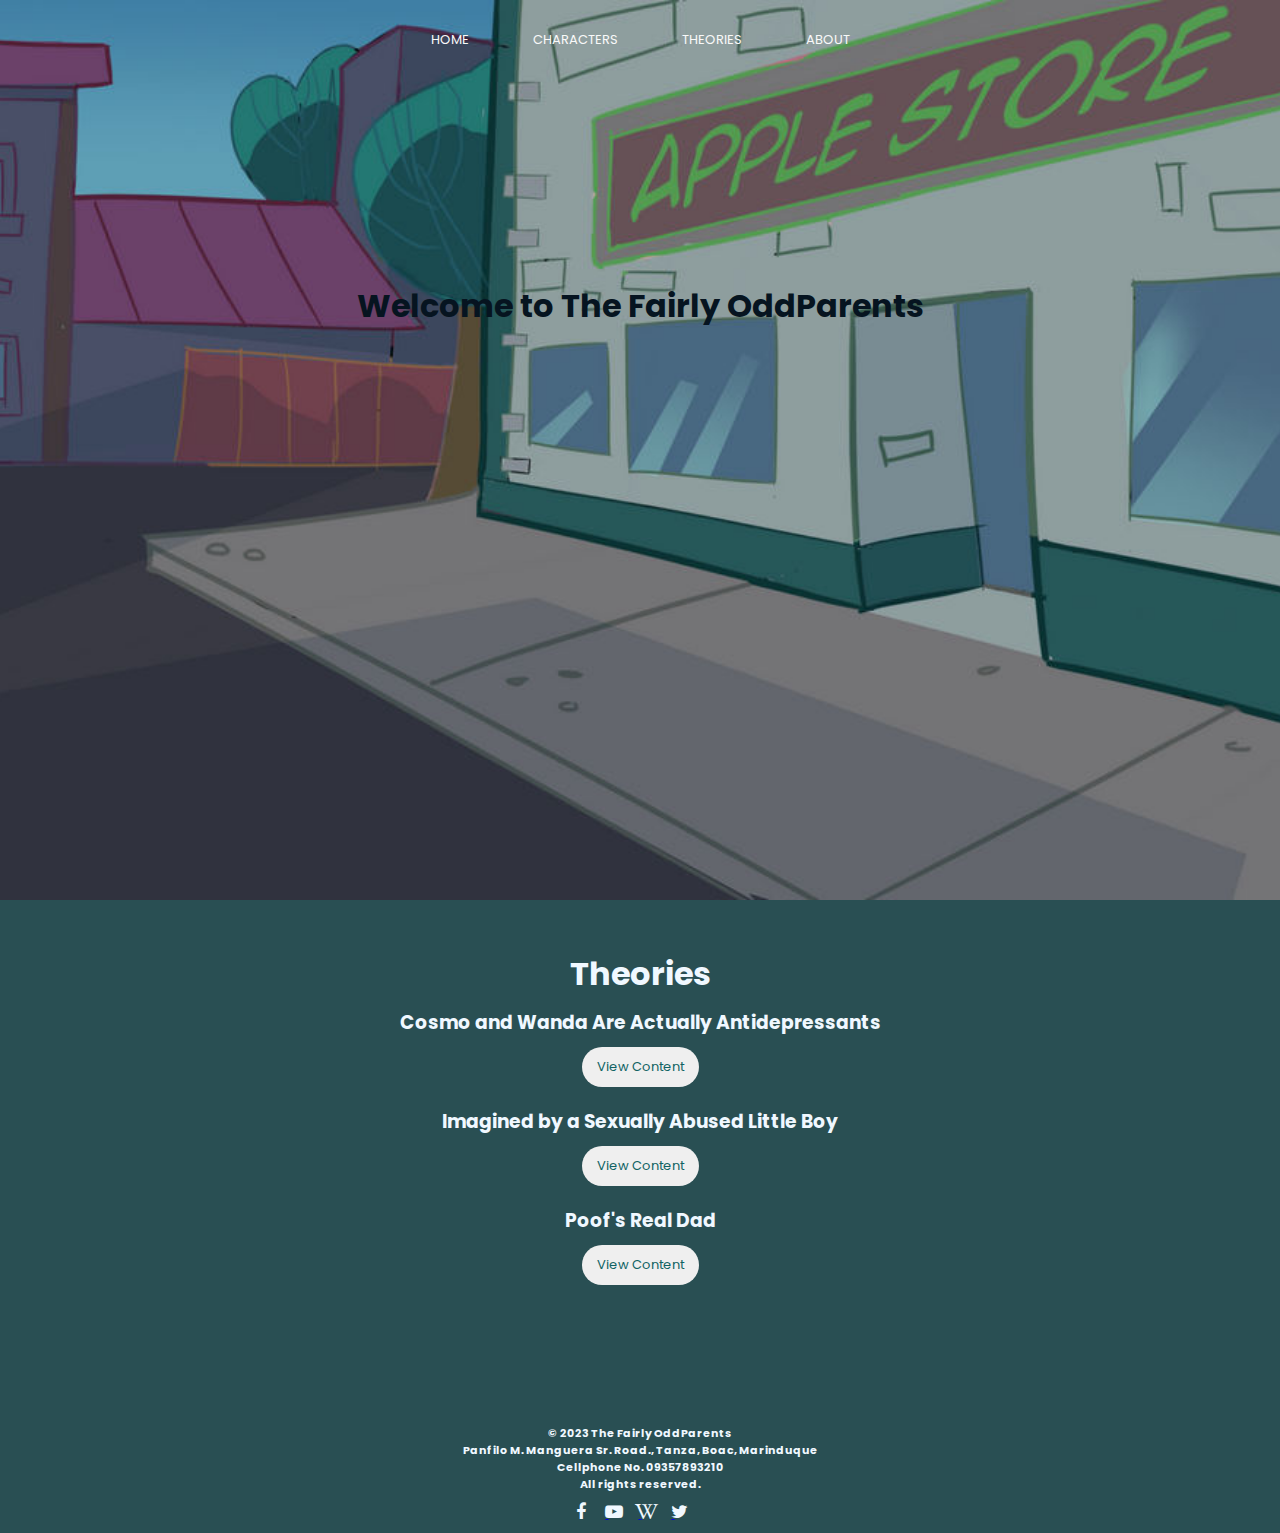
<file: index.html>
<!DOCTYPE html>
<html>
<head>
    <meta charset="utf-8">
    <link rel="stylesheet" href="style.css">
    <link rel="preconnect" href="https://fonts.googleapis.com">
    <link rel="preconnect" href="https://fonts.gstatic.com" crossorigin>
    <link href="https://fonts.googleapis.com/css2?family=Poppins&display=swap" rel="stylesheet">
    <meta name="viewport" content="width=device-width, initial-scale=1.0">
    <link rel="stylesheet" href="https://stackpath.bootstrapcdn.com/font-awesome/4.7.0/css/font-awesome.min.css">
    <title>The Fairly OddParents</title>
</head>
<body>
    <div class="header">
        <nav>
            <div class="homepage" id="homePage">
                <i class="fa fa-times" onclick="hideMenu()"></i>
                <ul>
                    <li><a href="index.html" target="blank" class="active">Home</a></li>
                    <li><a href="characters.html">Characters</a></li>
                    <li><a href="theory.html">Theories</a></li>
                    <li><a href="about.html">About</a></li>
                </ul>
            </div>
            <i class="fa fa-bars" onclick="showMenu()"></i>
        </nav>
        <div class="main">
            <h1>Welcome to The Fairly OddParents</h1>
        </div>  
    </div>
<script>
    var homePage = document.getElementById("homePage");
    function showMenu(){
        homePage.style.right = "0";
    }
    function hideMenu(){
        homePage.style.right = "-200px";
    }
</script>    
    <div class="discover">
        <h1>Theories</h1>
        <div class="theory">
            <h3>Cosmo and Wanda Are Actually Antidepressants</h3>
            <button class="button">
                <a href="http://localhost/appdev/theory.html#cosmoandwanda">View Content</a>
            </button>
        </div>
        <div class="theory">
            <h3>Imagined by a Sexually Abused Little Boy</h3>
            <button class="button">
                <a href="http://localhost/appdev/theory.html#abused">View Content</a>
            </button>
        </div>
        <div class="theory">
            <h3>Poof's Real Dad</h3>
            <button class="button">
                <a href="http://localhost/appdev/theory.html#poofsdad">View Content</a>
            </button>
        </div>
        <div class="footer">
        <p>&copy; 2023 The Fairly OddParents <br> Panfilo M. Manguera Sr. Road., Tanza, Boac, Marinduque <br>Cellphone No. 09357893210 <br> All rights reserved.</p>
        <div class="icons">
            <div>
                <a href="https://www.facebook.com/FairlyOddParents">
                    <i class="fa fa-facebook"></i>
                </a>
                <a href="https://www.youtube.com/@TheFairlyOddParentsOfficial">
                    <i class="fa fa-youtube-play"></i>
                </a>
                <a href="https://en.wikipedia.org/wiki/The_Fairly_OddParents">
                    <i class="fa fa-wikipedia-w"></i>
                </a>
                <a href="https://twitter.com/FairlyOddFather">
                    <i class="fa fa-twitter"></i>
                </a>
            </div>
        </div>
    </div> 
</body>
</html>
</file>
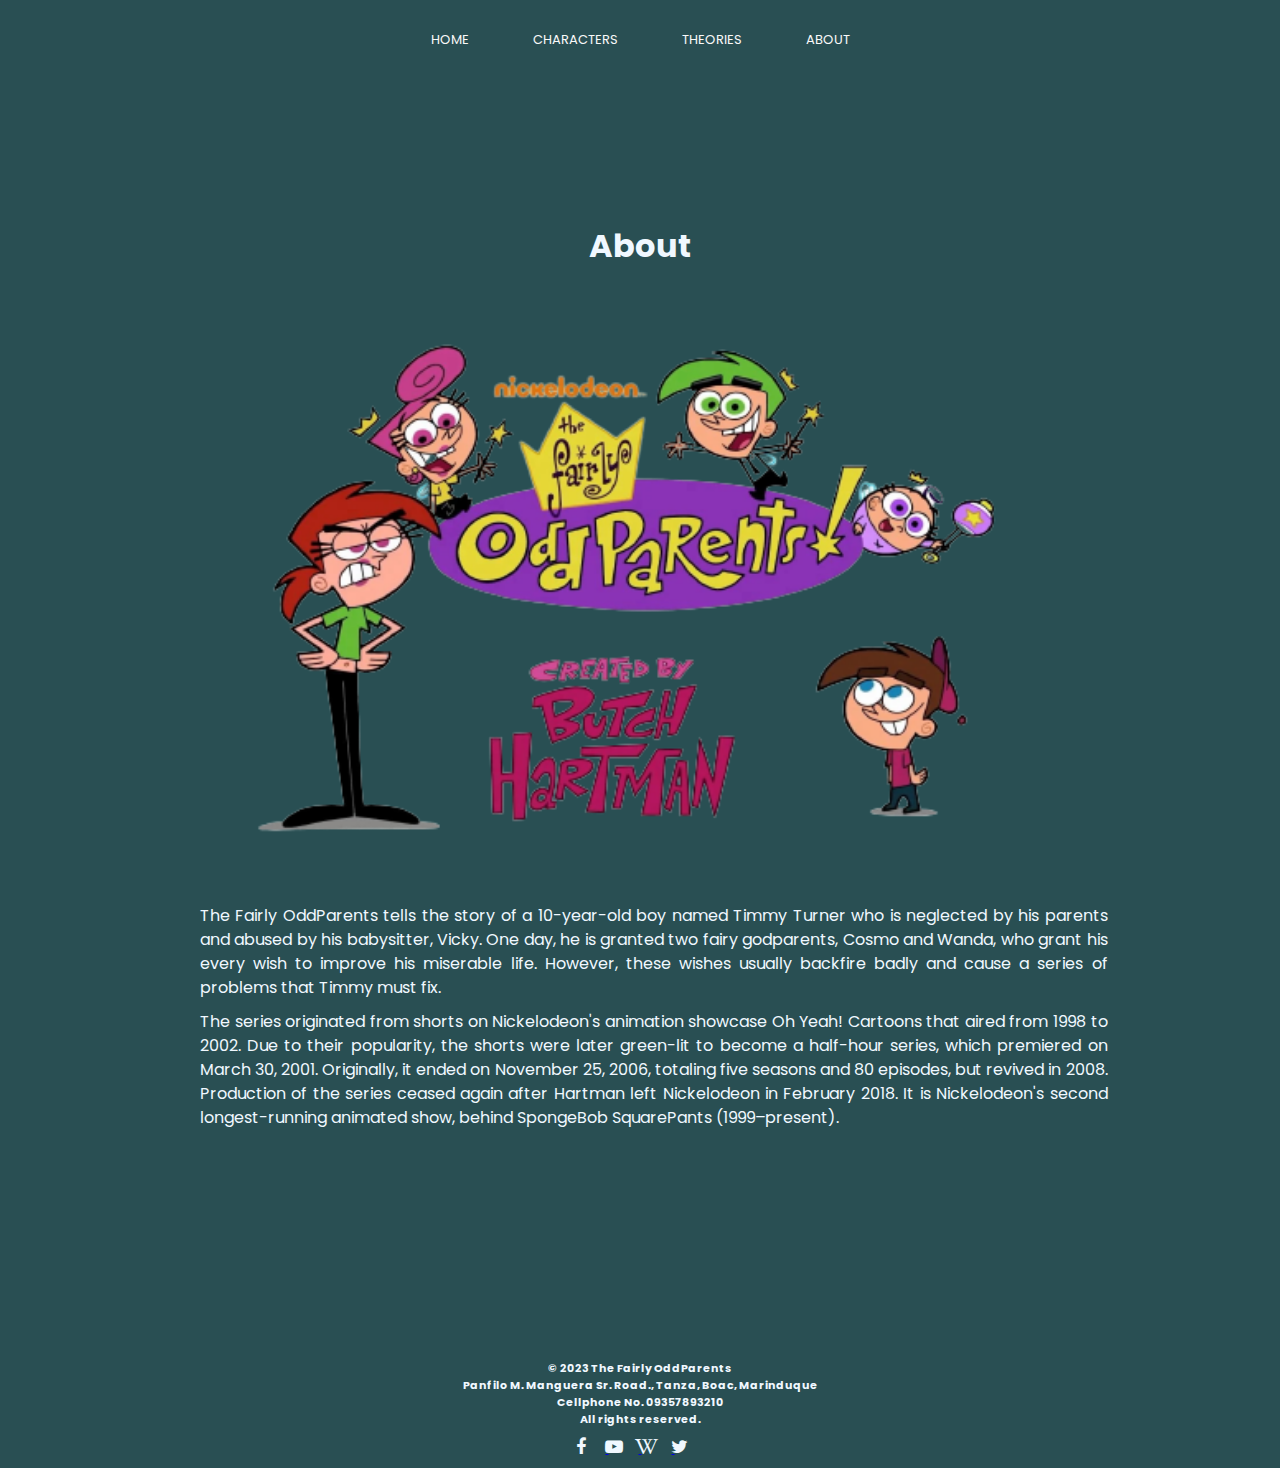
<file: about.html>
<!DOCTYPE html>
<html>
<head>
    <meta charset="utf-8">
    <link rel="stylesheet" href="style.css">
    <link rel="preconnect" href="https://fonts.googleapis.com">
    <link rel="preconnect" href="https://fonts.gstatic.com" crossorigin>
    <link href="https://fonts.googleapis.com/css2?family=Poppins&display=swap" rel="stylesheet">
    <meta name="viewport" content="width=device-width, initial-scale=1.0">
    <link rel="stylesheet" href="https://stackpath.bootstrapcdn.com/font-awesome/4.7.0/css/font-awesome.min.css">
    <title>The Fairly OddParents</title>
</head>
<body>
    <div class="header2">
        <nav>
            <div class="homepage" id="homePage">
                <i class="fa fa-times" onclick="hideMenu()"></i>   
                <ul>
                    <li><a href="index.html">Home</a></li>
                    <li><a href="characters.html">Characters</a></li>
                    <li><a href="theory.html">Theories</a></li>
                    <li><a href="about.html"target="blank" class="active">About</a></li>
                </ul>
            </div>
            <i class="fa fa-bars" onclick="showMenu()"></i>
        </nav>
<script>
    var homePage = document.getElementById("homePage");
    function showMenu(){
        homePage.style.right = "0";
    }
    function hideMenu(){
        homePage.style.right = "-200px";
    }
</script>           
        <div class="content_about">
            <h1>About</h1>
            <div class="forimage">
                <img src="images/banner.png">
            </div>
            <p>The Fairly OddParents tells the story of a 10-year-old boy named Timmy Turner who is neglected by his parents and abused by his babysitter, Vicky. One day, he is granted two fairy godparents, Cosmo and Wanda, who grant his every wish to improve his miserable life. However, these wishes usually backfire badly and cause a series of problems that Timmy must fix.</p>
            <p>The series originated from shorts on Nickelodeon's animation showcase Oh Yeah! Cartoons that aired from 1998 to 2002. Due to their popularity, the shorts were later green-lit to become a half-hour series, which premiered on March 30, 2001. Originally, it ended on November 25, 2006, totaling five seasons and 80 episodes, but revived in 2008. Production of the series ceased again after Hartman left Nickelodeon in February 2018. It is Nickelodeon's second longest-running animated show, behind SpongeBob SquarePants (1999–present).</p>
        </div>
        <div class="footer">
            <p>&copy; 2023 The Fairly OddParents <br> Panfilo M. Manguera Sr. Road., Tanza, Boac, Marinduque <br>Cellphone No. 09357893210 <br> All rights reserved.</p>
            <div class="icons">
                <div>
                    <a href="https://www.facebook.com/FairlyOddParents">
                        <i class="fa fa-facebook"></i>
                    </a>
                    <a href="https://www.youtube.com/@TheFairlyOddParentsOfficial">
                        <i class="fa fa-youtube-play"></i>
                    </a>
                    <a href="https://en.wikipedia.org/wiki/The_Fairly_OddParents">
                        <i class="fa fa-wikipedia-w"></i>
                    </a>
                    <a href="https://twitter.com/FairlyOddFather">
                        <i class="fa fa-twitter"></i>
                    </a>
                </div>
            </div>
        </div>
    </div>    
</body>
</html>
</file>
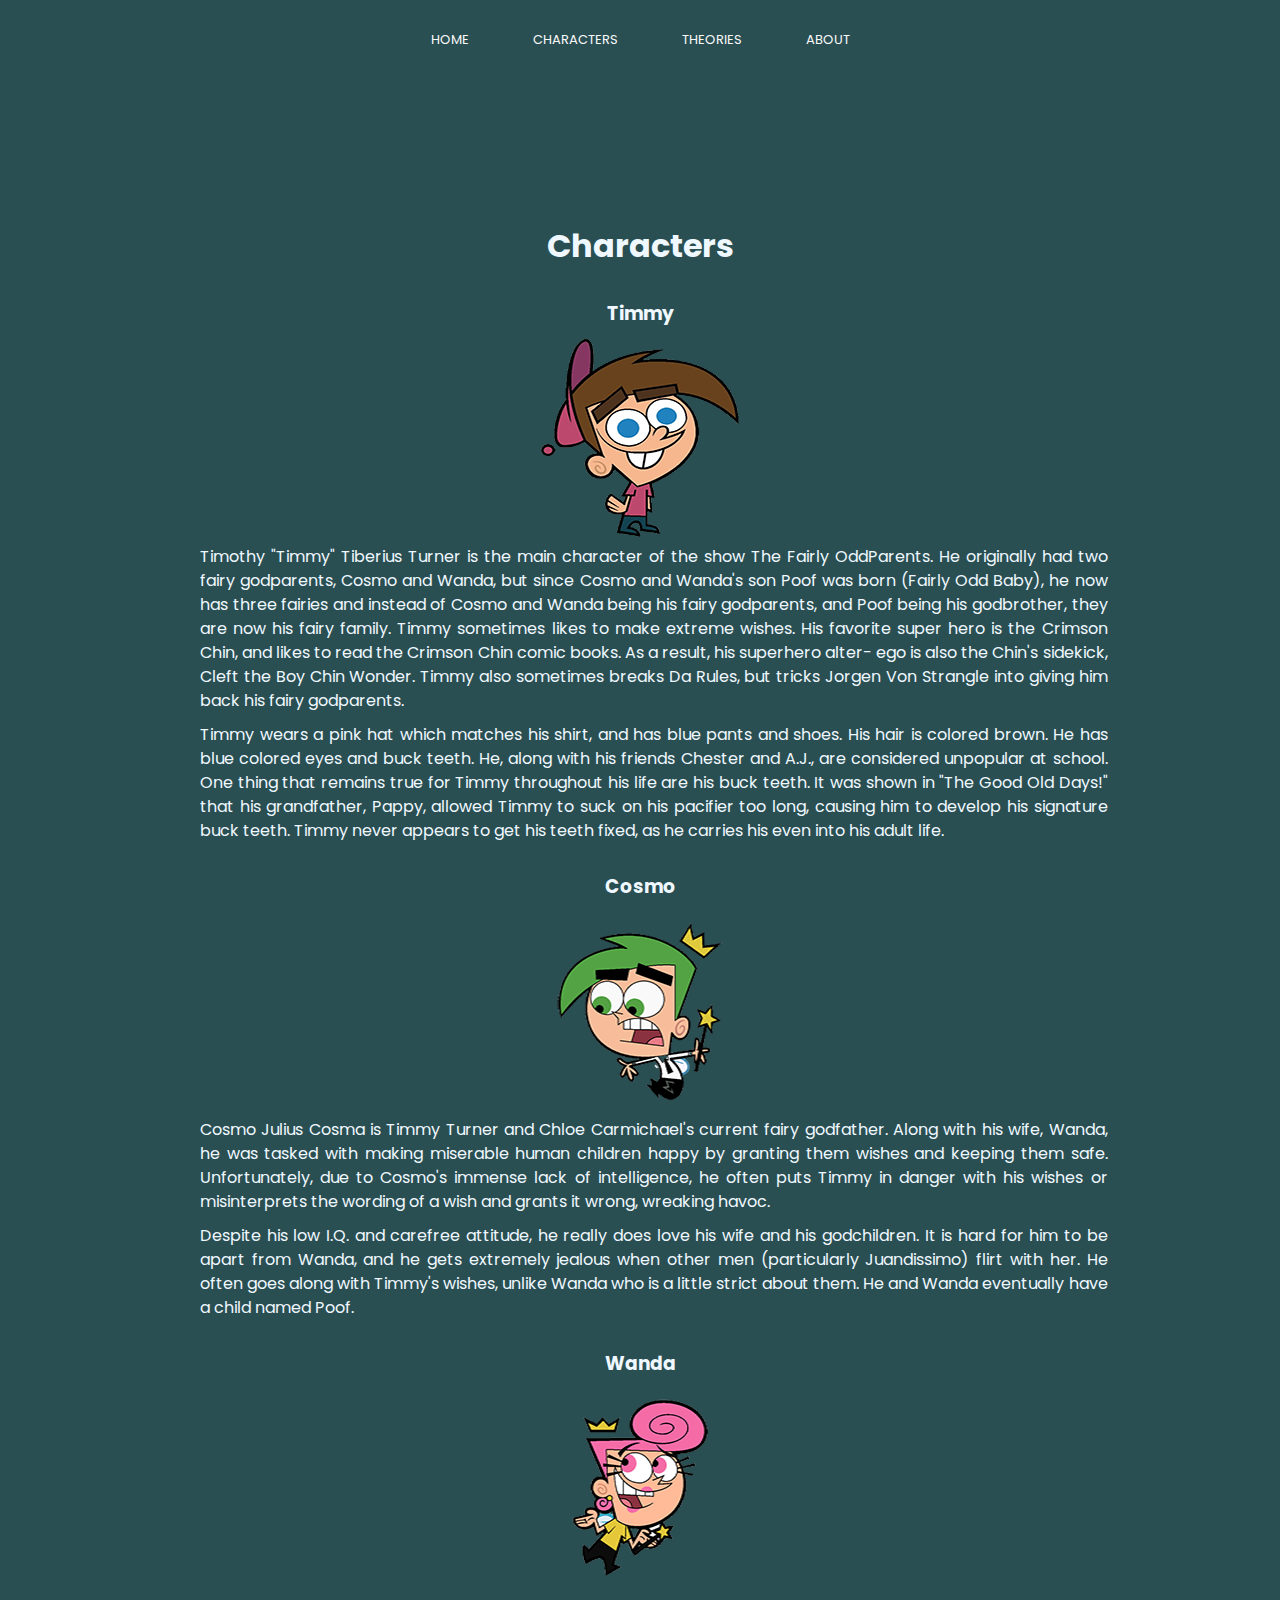
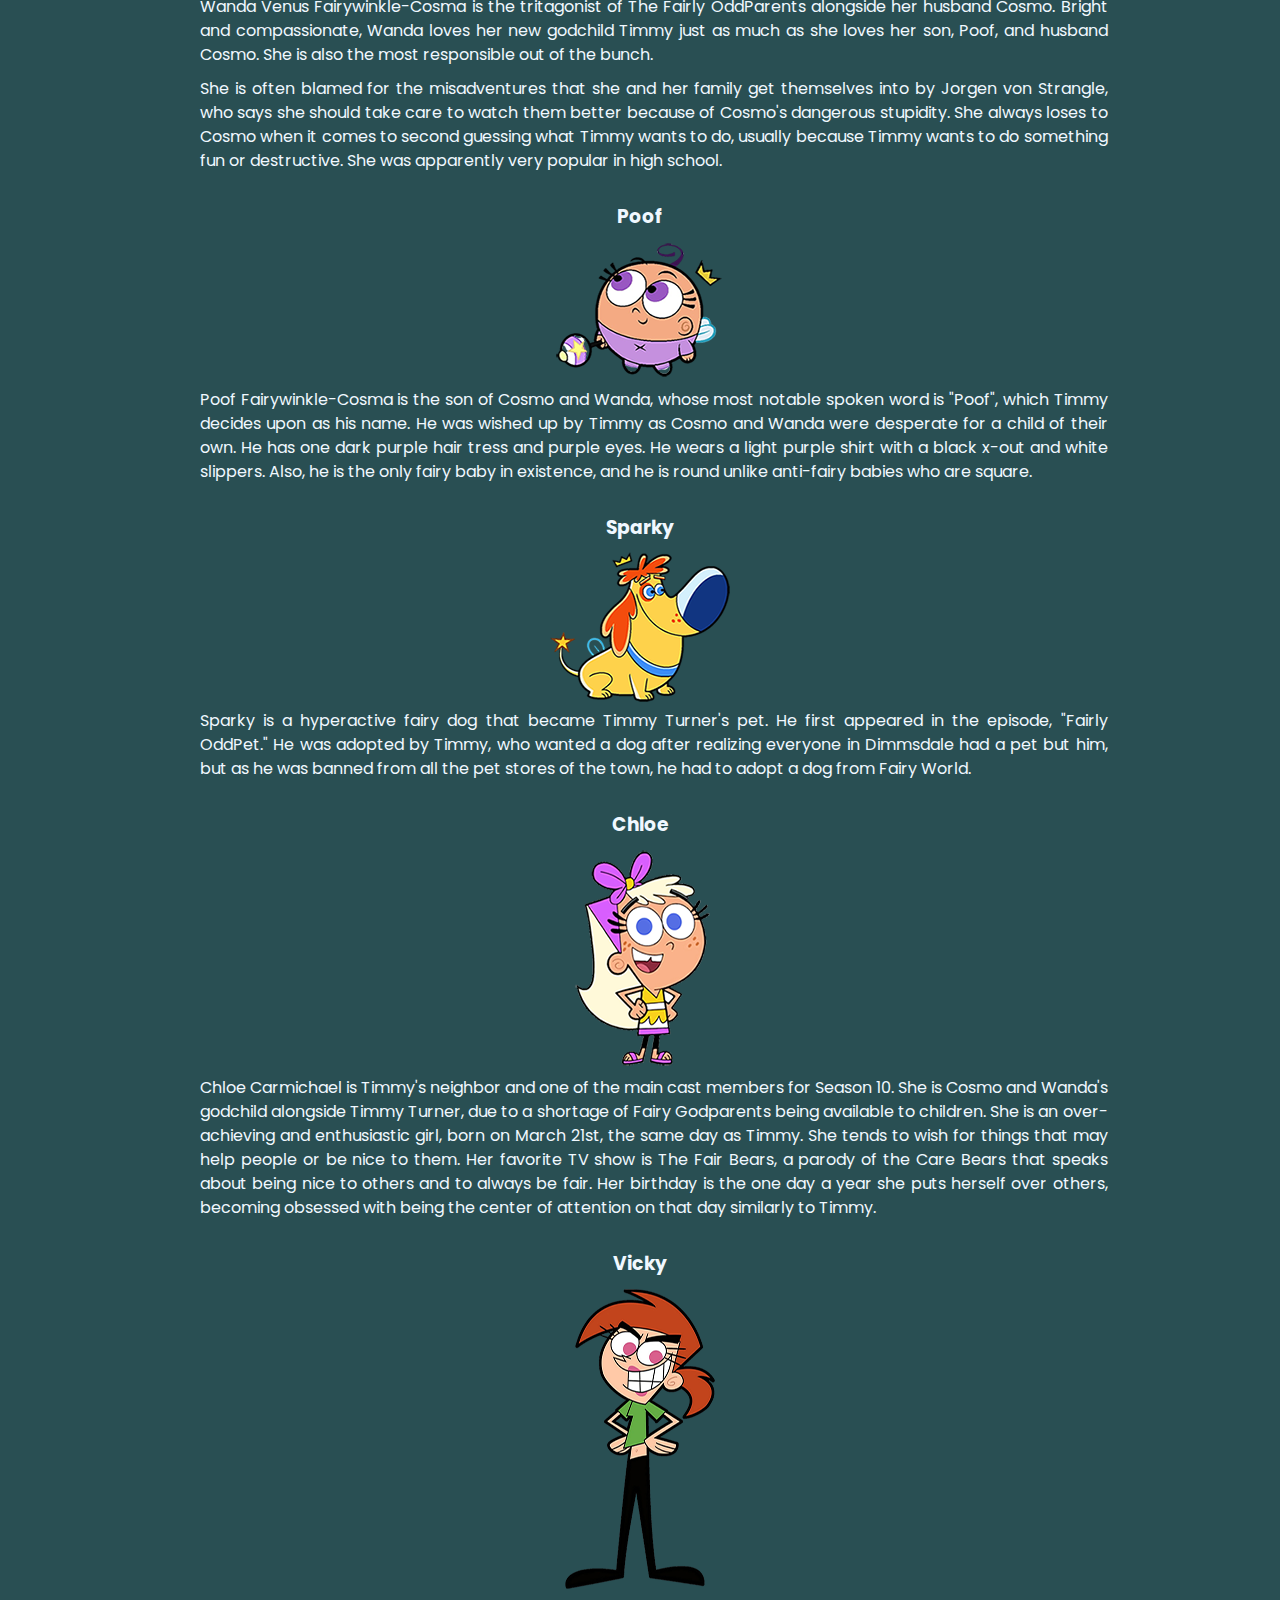
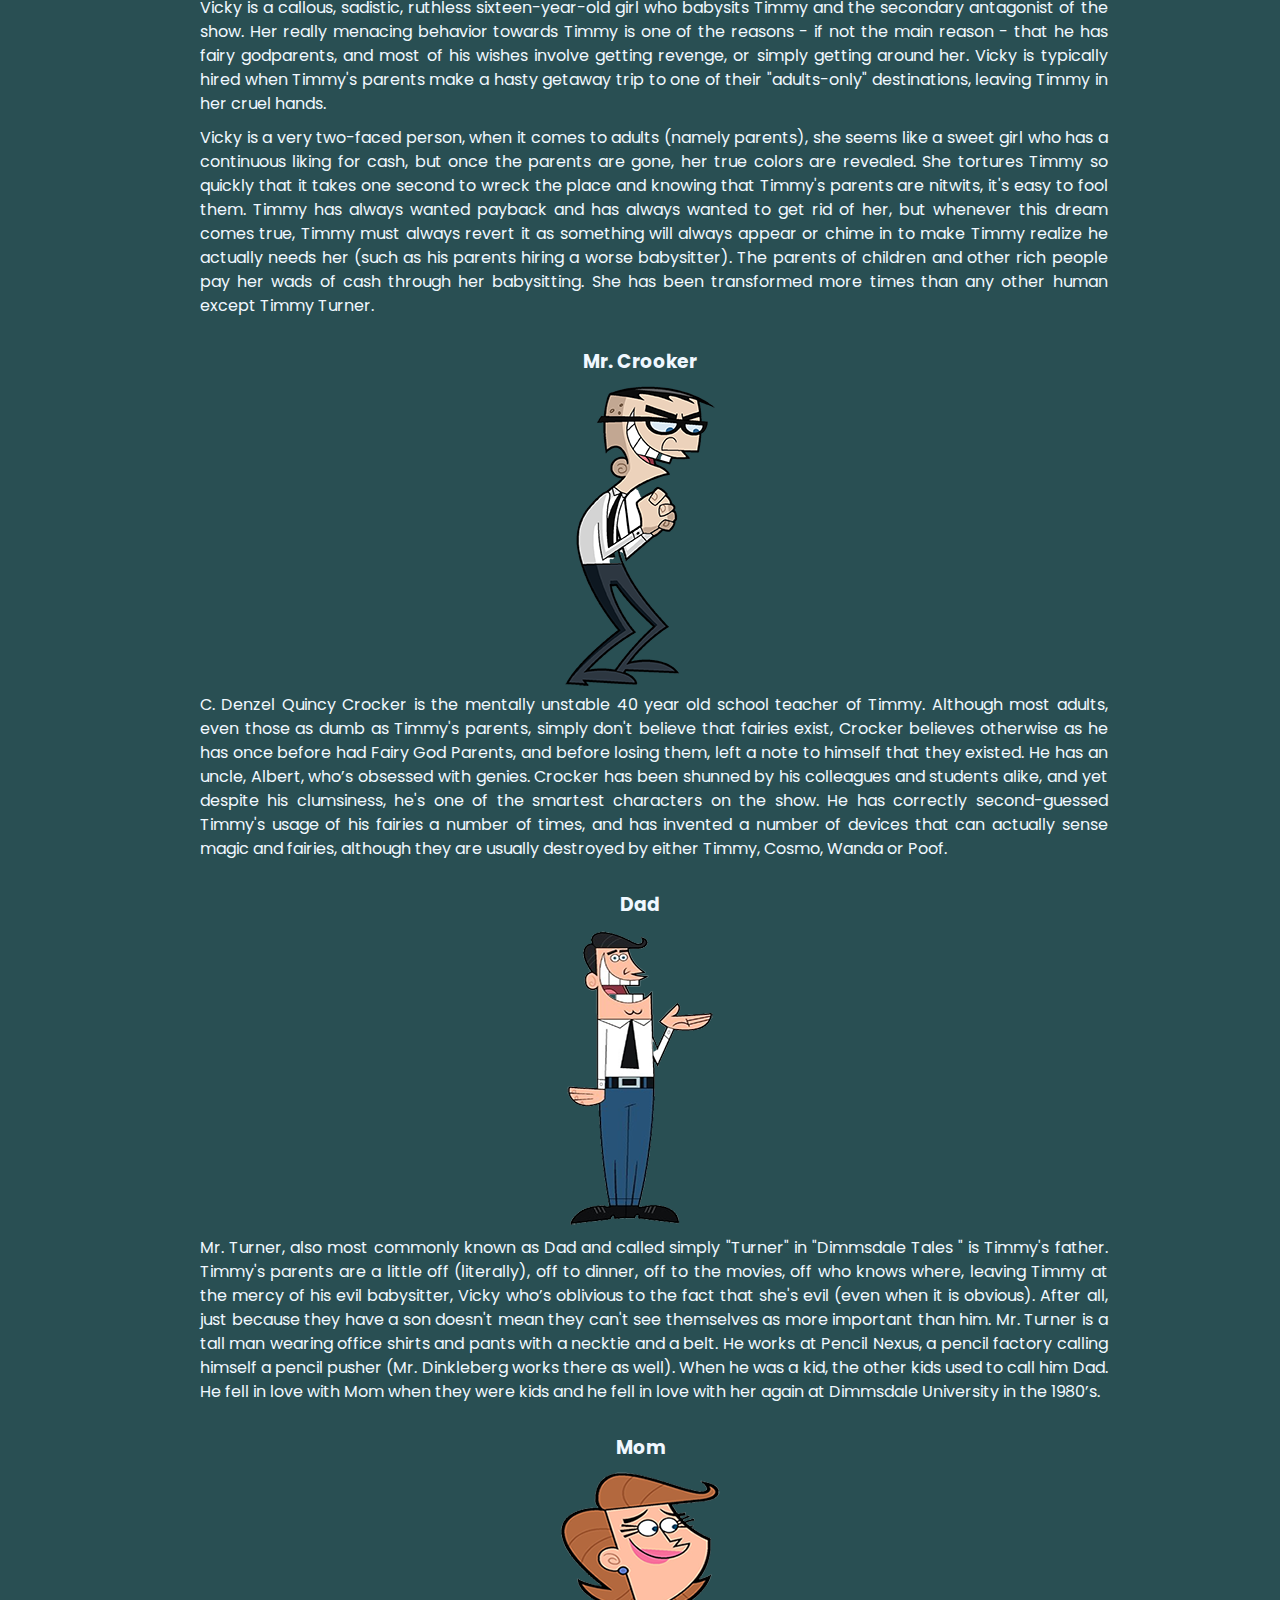
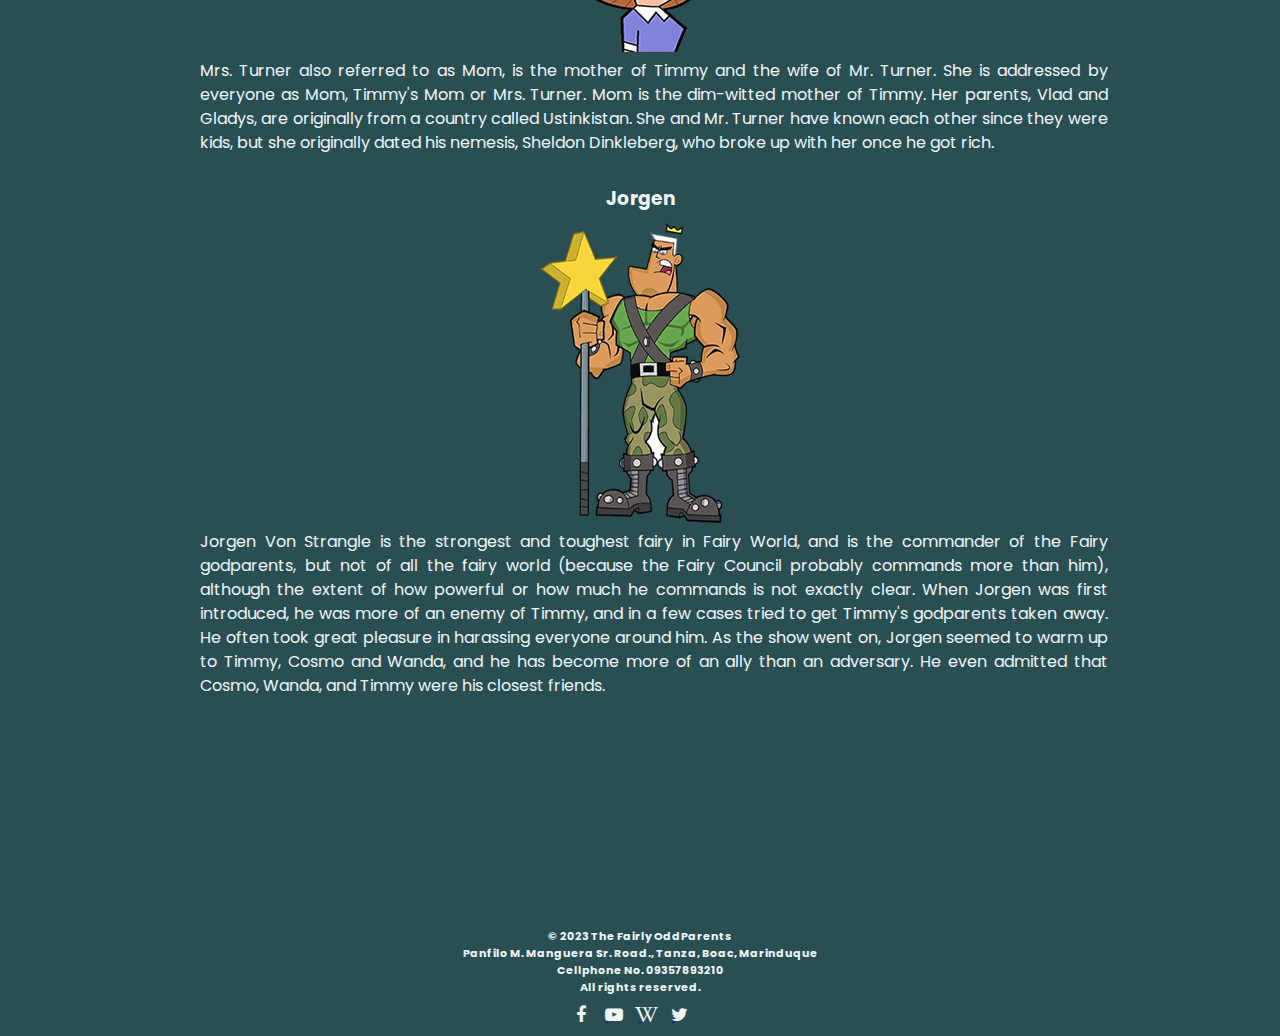
<file: characters.html>
<!DOCTYPE html>
<html>
<head>
    <meta charset="utf-8">
    <link rel="stylesheet" href="style.css">
    <link rel="preconnect" href="https://fonts.googleapis.com">
    <link rel="preconnect" href="https://fonts.gstatic.com" crossorigin>
    <link href="https://fonts.googleapis.com/css2?family=Poppins&display=swap" rel="stylesheet">
    <meta name="viewport" content="width=device-width, initial-scale=1.0">
    <link rel="stylesheet" href="https://stackpath.bootstrapcdn.com/font-awesome/4.7.0/css/font-awesome.min.css">
    <title>The Fairly OddParents</title>
</head>
<body>
    <div class="header2">
        <nav>
            <div class="homepage" id="homePage">
                <i class="fa fa-times" onclick="hideMenu()"></i>    
                <ul>
                    <li><a href="index.html">Home</a></li>
                    <li><a href="characters.html"target="blank" class="active">Characters</a></li>
                    <li><a href="theory.html">Theories</a></li>
                    <li><a href="about.html">About</a></li>
                    
                </ul>
            </div>
            <i class="fa fa-bars" onclick="showMenu()"></i>
        </nav>
<script>
    var homePage = document.getElementById("homePage");
    function showMenu(){
        homePage.style.right = "0";
    }
    function hideMenu(){
        homePage.style.right = "-200px";
    }
</script>         
        <div class="content_characters">
            <h1>Characters</h1>
            <h3>Timmy</h3>
            <div class="charac_image">
                <img src="images/timmy.png">
            </div>
            <p>Timothy "Timmy" Tiberius Turner is the main character of the show The Fairly OddParents. He originally had two fairy godparents, Cosmo and Wanda, but since Cosmo and Wanda's son Poof was born (Fairly Odd Baby), he now has three fairies and instead of Cosmo and Wanda being his fairy godparents, and Poof being his godbrother, they are now his fairy family. Timmy sometimes likes to make extreme wishes. His favorite super hero is the Crimson Chin, and likes to read the Crimson Chin comic books. As a result, his superhero alter- ego is also the Chin's sidekick, Cleft the Boy Chin Wonder. Timmy also sometimes breaks Da Rules, but tricks Jorgen Von Strangle into giving him back his fairy godparents.</p>
            <p>Timmy wears a pink hat which matches his shirt, and has blue pants and shoes. His hair is colored brown. He has blue colored eyes and buck teeth. He, along with his friends Chester and A.J., are considered unpopular at school. One thing that remains true for Timmy throughout his life are his buck teeth. It was shown in "The Good Old Days!" that his grandfather, Pappy, allowed Timmy to suck on his pacifier too long, causing him to develop his signature buck teeth. Timmy never appears to get his teeth fixed, as he carries his even into his adult life.</p>

            <h3>Cosmo</h3>
            <div class="charac_image">
                <img src="images/cosmo.png">
            </div>
            <p>Cosmo Julius Cosma is Timmy Turner and Chloe Carmichael's current fairy godfather. Along with his wife, Wanda, he was tasked with making miserable human children happy by granting them wishes and keeping them safe. Unfortunately, due to Cosmo's immense lack of intelligence, he often puts Timmy in danger with his wishes or misinterprets the wording of a wish and grants it wrong, wreaking havoc.</p>
            <p>Despite his low I.Q. and carefree attitude, he really does love his wife and his godchildren. It is hard for him to be apart from Wanda, and he gets extremely jealous when other men (particularly Juandissimo) flirt with her. He often goes along with Timmy's wishes, unlike Wanda who is a little strict about them. He and Wanda eventually have a child named Poof.</p>

            <h3>Wanda</h3>
            <div class="charac_image">
                <img src="images/wanda.png">
            </div>
            <p>Wanda Venus Fairywinkle-Cosma is the tritagonist of The Fairly OddParents alongside her husband Cosmo. Bright and compassionate, Wanda loves her new godchild Timmy just as much as she loves her son, Poof, and husband Cosmo. She is also the most responsible out of the bunch. </p>
            <p>She is often blamed for the misadventures that she and her family get themselves into by Jorgen von Strangle, who says she should take care to watch them better because of Cosmo's dangerous stupidity. She always loses to Cosmo when it comes to second guessing what Timmy wants to do, usually because Timmy wants to do something fun or destructive. She was apparently very popular in high school.</p>
        
            <h3>Poof</h3>
            <div class="charac_image">
                <img src="images/poof.png">
            </div>
            <p>Poof Fairywinkle-Cosma is the son of Cosmo and Wanda, whose most notable spoken word is "Poof", which Timmy decides upon as his name. He was wished up by Timmy as Cosmo and Wanda were desperate for a child of their own. He has one dark purple hair tress and purple eyes. He wears a light purple shirt with a black x-out and white slippers. Also, he is the only fairy baby in existence, and he is round unlike anti-fairy babies who are square.</p>

            <h3>Sparky</h3>
            <div class="charac_image">
                <img src="images/sparky.png">
            </div>
            <p>Sparky is a hyperactive fairy dog that became Timmy Turner's pet. He first appeared in the episode, "Fairly OddPet." He was adopted by Timmy, who wanted a dog after realizing everyone in Dimmsdale had a pet but him, but as he was banned from all the pet stores of the town, he had to adopt a dog from Fairy World.</p>

            <h3>Chloe</h3>
            <div class="charac_image">
                <img src="images/chloe.png">
            </div>
            <p>Chloe Carmichael is Timmy's neighbor and one of the main cast members for Season 10. She is Cosmo and Wanda's godchild alongside Timmy Turner, due to a shortage of Fairy Godparents being available to children. She is an over-achieving and enthusiastic girl, born on March 21st, the same day as Timmy. She tends to wish for things that may help people or be nice to them. Her favorite TV show is The Fair Bears, a parody of the Care Bears that speaks about being nice to others and to always be fair. Her birthday is the one day a year she puts herself over others, becoming obsessed with being the center of attention on that day similarly to Timmy.</p>

            <h3>Vicky</h3>
            <div class="charac_image">
                <img src="images/vicky.png">
            </div>
            <p>Vicky is a callous, sadistic, ruthless sixteen-year-old girl who babysits Timmy and the secondary antagonist of the show. Her really menacing behavior towards Timmy is one of the reasons - if not the main reason - that he has fairy godparents, and most of his wishes involve getting revenge, or simply getting around her. Vicky is typically hired when Timmy's parents make a hasty getaway trip to one of their "adults-only" destinations, leaving Timmy in her cruel hands. </p>
            <p>Vicky is a very two-faced person, when it comes to adults (namely parents), she seems like a sweet girl who has a continuous liking for cash, but once the parents are gone, her true colors are revealed. She tortures Timmy so quickly that it takes one second to wreck the place and knowing that Timmy's parents are nitwits, it's easy to fool them. Timmy has always wanted payback and has always wanted to get rid of her, but whenever this dream comes true, Timmy must always revert it as something will always appear or chime in to make Timmy realize he actually needs her (such as his parents hiring a worse babysitter). The parents of children and other rich people pay her wads of cash through her babysitting. She has been transformed more times than any other human except Timmy Turner.</p>

            <h3>Mr. Crooker</h3>
            <div class="charac_image">
                <img src="images/crocker.png">
            </div>
            <p>C. Denzel Quincy Crocker is the mentally unstable 40 year old school teacher of Timmy. Although most adults, even those as dumb as Timmy's parents, simply don't believe that fairies exist, Crocker believes otherwise as he has once before had Fairy God Parents, and before losing them, left a note to himself that they existed. He has an uncle, Albert, who’s obsessed with genies. Crocker has been shunned by his colleagues and students alike, and yet despite his clumsiness, he's one of the smartest characters on the show. He has correctly second-guessed Timmy's usage of his fairies a number of times, and has invented a number of devices that can actually sense magic and fairies, although they are usually destroyed by either Timmy, Cosmo, Wanda or Poof.</p>

            <h3>Dad</h3>
            <div class="charac_image">
                <img src="images/dad.png">
            </div>
            <p>Mr. Turner, also most commonly known as Dad and called simply "Turner" in "Dimmsdale Tales " is Timmy's father. Timmy's parents are a little off (literally), off to dinner, off to the movies, off who knows where, leaving Timmy at the mercy of his evil babysitter, Vicky who’s oblivious to the fact that she's evil (even when it is obvious). After all, just because they have a son doesn't mean they can't see themselves as more important than him. Mr. Turner is a tall man wearing office shirts and pants with a necktie and a belt. He works at Pencil Nexus, a pencil factory calling himself a pencil pusher (Mr. Dinkleberg works there as well). When he was a kid, the other kids used to call him Dad. He fell in love with Mom when they were kids and he fell in love with her again at Dimmsdale University in the 1980’s. </p>

            <h3>Mom</h3>
            <div class="charac_image">
                <img src="images/mom.png">
            </div>
            <p>Mrs. Turner also referred to as Mom, is the mother of Timmy and the wife of Mr. Turner. She is addressed by everyone as Mom, Timmy's Mom or Mrs. Turner. Mom is the dim-witted mother of Timmy. Her parents, Vlad and Gladys, are originally from a country called Ustinkistan. She and Mr. Turner have known each other since they were kids, but she originally dated his nemesis, Sheldon Dinkleberg, who broke up with her once he got rich. </p>
        
            <h3>Jorgen</h3>
            <div class="charac_image">
                <img src="images/jorgen.png">
            </div>
            <p>Jorgen Von Strangle is the strongest and toughest fairy in Fairy World, and is the commander of the Fairy godparents, but not of all the fairy world (because the Fairy Council probably commands more than him), although the extent of how powerful or how much he commands is not exactly clear. When Jorgen was first introduced, he was more of an enemy of Timmy, and in a few cases tried to get Timmy's godparents taken away. He often took great pleasure in harassing everyone around him. As the show went on, Jorgen seemed to warm up to Timmy, Cosmo and Wanda, and he has become more of an ally than an adversary. He even admitted that Cosmo, Wanda, and Timmy were his closest friends.</p>
        
        </div>
    <div class="footer">
        <p>&copy; 2023 The Fairly OddParents <br> Panfilo M. Manguera Sr. Road., Tanza, Boac, Marinduque <br>Cellphone No. 09357893210 <br> All rights reserved.</p>
        <div class="icons">
            <div>
                <a href="https://www.facebook.com/FairlyOddParents">
                    <i class="fa fa-facebook"></i>
                </a>
                <a href="https://www.youtube.com/@TheFairlyOddParentsOfficial">
                    <i class="fa fa-youtube-play"></i>
                </a>
                <a href="https://en.wikipedia.org/wiki/The_Fairly_OddParents">
                    <i class="fa fa-wikipedia-w"></i>
                </a>
                <a href="https://twitter.com/FairlyOddFather">
                    <i class="fa fa-twitter"></i>
                </a>
            </div>
        </div>
    </div>
</body>
</html>
</file>
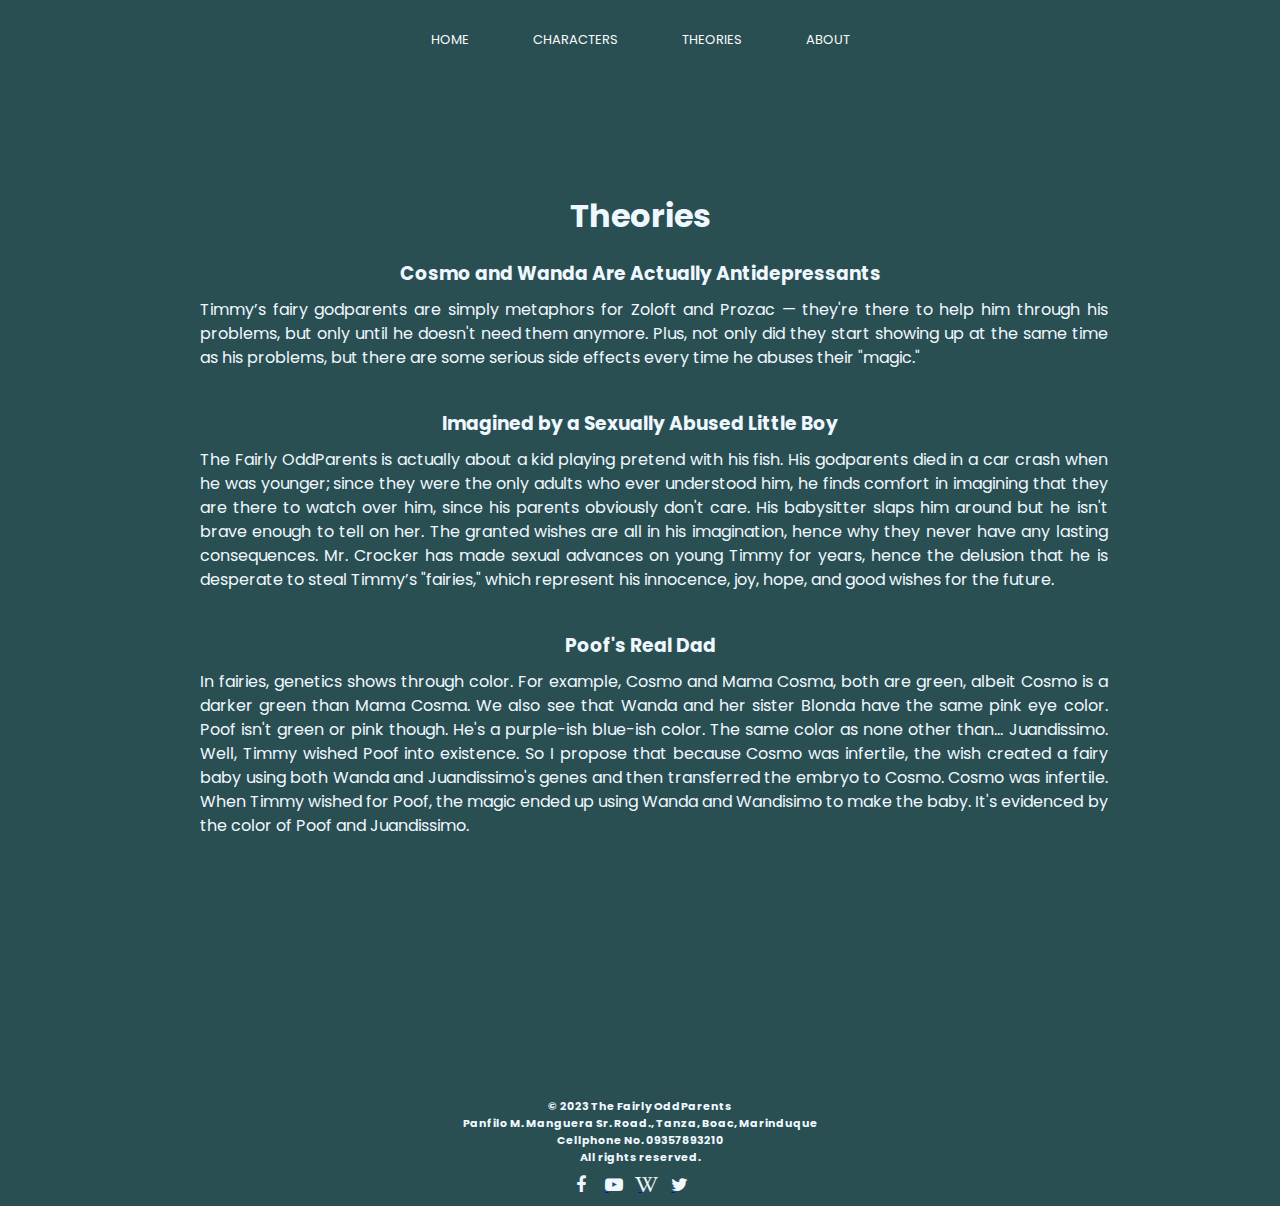
<file: theory.html>
<!DOCTYPE html>
<html>
<head>
    <meta charset="utf-8">
    <link rel="stylesheet" href="style.css">
    <link rel="preconnect" href="https://fonts.googleapis.com">
    <link rel="preconnect" href="https://fonts.gstatic.com" crossorigin>
    <link href="https://fonts.googleapis.com/css2?family=Poppins&display=swap" rel="stylesheet">
    <meta name="viewport" content="width=device-width, initial-scale=1.0">
    <link rel="stylesheet" href="https://stackpath.bootstrapcdn.com/font-awesome/4.7.0/css/font-awesome.min.css">
    <title>The Fairly OddParents</title>
</head>
<body>
    <div class="header2">
        <nav>
            <div class="homepage" id="homePage">
                <i class="fa fa-times" onclick="hideMenu()"></i>   
                <ul>
                    <li><a href="index.html">Home</a></li>
                    <li><a href="characters.html">Characters</a></li>
                    <li><a href="theory.html" target="blank" class="active">Theories</a></li>
                    <li><a href="about.html">About</a></li>
                </ul>
            </div>
            <i class="fa fa-bars" onclick="showMenu()"></i>
        </nav>
<script>
    var homePage = document.getElementById("homePage");
    function showMenu(){
        homePage.style.right = "0";
    }
    function hideMenu(){
        homePage.style.right = "-200px";
    }
</script>           
        <div class="content_theory">
            <h1>Theories</h1>

            <h3 id="cosmoandwanda">Cosmo and Wanda Are Actually Antidepressants</h3>
            <p>Timmy’s fairy godparents are simply metaphors for Zoloft and Prozac — they're there to help him through his problems, but only until he doesn't need them anymore. Plus, not only did they start showing up at the same time as his problems, but there are some serious side effects every time he abuses their "magic."</p>

            <h3 id="abused">Imagined by a Sexually Abused Little Boy</h3>
            <p>The Fairly OddParents is actually about a kid playing pretend with his fish. His godparents died in a car crash when he was younger; since they were the only adults who ever understood him, he finds comfort in imagining that they are there to watch over him, since his parents obviously don't care. His babysitter slaps him around but he isn't brave enough to tell on her. The granted wishes are all in his imagination, hence why they never have any lasting consequences. Mr. Crocker has made sexual advances on young Timmy for years, hence the delusion that he is desperate to steal Timmy’s "fairies," which represent his innocence, joy, hope, and good wishes for the future.</p>
        
            <h3 id="poofsdad">Poof's Real Dad</h3>
            <p>In fairies, genetics shows through color. For example, Cosmo and Mama Cosma, both are green, albeit Cosmo is a darker green than Mama Cosma. We also see that Wanda and her sister Blonda have the same pink eye color. Poof isn't green or pink though. He's a purple-ish blue-ish color. The same color as none other than... Juandissimo. Well, Timmy wished Poof into existence. So I propose that because Cosmo was infertile, the wish created a fairy baby using both Wanda and Juandissimo's genes and then transferred the embryo to Cosmo. Cosmo was infertile. When Timmy wished for Poof, the magic ended up using Wanda and Wandisimo to make the baby. It's evidenced by the color of Poof and Juandissimo.</p>
        </div>
        <div class="footer">
            <p>&copy; 2023 The Fairly OddParents <br> Panfilo M. Manguera Sr. Road., Tanza, Boac, Marinduque <br>Cellphone No. 09357893210 <br> All rights reserved.</p>
            <div class="icons">
                <div>
                    <a href="https://www.facebook.com/FairlyOddParents">
                        <i class="fa fa-facebook"></i>
                    </a>
                    <a href="https://www.youtube.com/@TheFairlyOddParentsOfficial">
                        <i class="fa fa-youtube-play"></i>
                    </a>
                    <a href="https://en.wikipedia.org/wiki/The_Fairly_OddParents">
                        <i class="fa fa-wikipedia-w"></i>
                    </a>
                    <a href="https://twitter.com/FairlyOddFather">
                        <i class="fa fa-twitter"></i>
                    </a>
                </div>
            </div>
        </div>
    </div>    
</body>
</html>
</file>
<file: style.css>
*{
    margin: 0;
    padding: 0;
    font-family: 'Poppins', sans-serif;
}
.header{
    min-height: 100vh;
    width: 100%;
    margin: 0px;
    padding: 0px;
    background-position: center;
    background-size: cover;
    position: relative;
    background-image: url(images/homebg.jpg);
}
.header2{
    background-position: center;
    background-size: cover;
    position: relative;
    background-color: rgb(41, 79, 83);
    color: aliceblue;
}
.homepage{
    text-align: center;
}
.homepage ul li{
    padding: 30px;
    list-style: none;
    display: inline-block;
    position: relative;
    font-size: 13px;
}
.homepage ul li a{
    text-decoration: none;
    color: rgb(249, 249, 249);
    text-transform: uppercase;
}
.homepage ul li a::after{
    content: '';
    display: flex;
    height: 2px;
    width: 0%;
    transition: 0.5s ;
}
.homepage ul li a:hover{
    width: 100%;
    background-color:  rgb(103, 165, 172);
}
.main{
    text-align: center;
    padding: 200px;
}
.main h1{
    color: rgb(6, 20, 32);
}
.discover {
    text-align: center;
    padding-top: 50px;
    background-color: rgb(41, 79, 83);
    align-items: center;
    position: relative;
}
.discover h1{
    color: aliceblue;
}
.theory{
    padding: 10px;
}
.theory h3{
    color: aliceblue;
}

/* --- characters --- */
.content_characters {
    padding: 90px;
    line-height: 1.5;
    color: aliceblue;
    font-size: medium;
    align-items: center;
    margin-top: 20px;
    text-align: justify;
}
.content_characters p{
    text-align: justify;
    margin-bottom: 10px;
    padding: 0px;
    align-items: center;
    margin-left: 10%;
    margin-right: 7.5%;
}

.content_characters h1{
    color: aliceblue;
    margin-top: 30px;
    margin-bottom: 10px;
    text-align: center;
}
.content_characters h3{
    color: aliceblue;
    margin-top: 30px;
    margin-bottom: 10px;
    text-align: center;
}
.charac_image{
	margin-top: 0px;
    align-items: center;
    text-align: center;
}
/* ------------------ */
/* --- about --- */
.content_about {
    padding: 90px;
    line-height: 1.5;
    color: aliceblue;
    font-size: medium;
    margin-top: 20px;
    text-align: justify;
    align-items: center;
}
.content_about p{
    text-align: justify;
    margin-left: 10%;
    margin-right: 7.5%;
    margin-bottom: 10px;
    padding: 0px;
    align-items: center;
}

.content_about h1{
    color: aliceblue;
    margin-top: 30px;
    margin-bottom: 10px;
    text-align: center;
}
.forimage{
	margin-top: 0px;
    text-align: center;
    align-items: center;
}
.forimage img{
    width: 100%;
}
/*-------------- */
.button {
    text-decoration: none;
    text-align: center;
    border: none;
    padding: 10px 15px;
    position: relative;
    border-radius: 20px;
    align-items: center;
    margin-top: 10px;
}
.button a{
    text-decoration: none;
    font-size: small;
    color: rgb(17, 99, 99);
    align-items: center;
}
.button a:hover{
    color:  rgba(180, 109, 17, 0.753);
}
/* --- theory --- */
.content_theory {
    padding: 90px;
    line-height: 1.5;
    color: aliceblue;
    font-size: medium;
    margin-top: 20px;
    text-align: center;
    align-items: center;
}
.content_theory p{
    text-align: justify;
    margin-bottom: 40px;
    padding: 0px;
    margin-top: 10px;
    align-items: center;
    margin-left: 10%;
    margin-right: 7.5%;
}
.content_theory h1{
    color: aliceblue;
    text-align: center;
    margin-bottom: 20px;
}
.content_theory h3{
    color: aliceblue;
    text-align: center;
}
/*-------------- */
/* --- footer --- */
.footer{
    font-size: 11px;
    margin-top: 120px;
    margin-bottom: 0px;
    text-align: center;
    padding: 10px;
}
.footer p{
    color: aliceblue;
    font-weight: bold;
}
.icons div .fa{
    color: aliceblue;
    width: 50px;
    font-size: large;
    margin-top: 10px;
    margin-left: -20px;
}
/* ----------- */
nav .fa{
    display: none;
}
/* --- for responsive ---*/
@media (max-width: 700px){
    *{
        margin-top: 0;
        padding: 0;
    }
    .main h1{
        text-align: center;
        width: 200px;
    }
    .homepage ul li{
        display: block;
    }
    .homepage{
        position: absolute;
        background: tan;
        height: 100vh;
        width: 150px;
        top: 0;
        right: -200px;
        text-align: left;
        z-index: 2;
    }
    nav .fa{
        display: block;
        color: aliceblue;
        margin: 10px;
        font-size: 22px;
        cursor: pointer;
        margin-top: 0;
        padding: 10px;
        text-align: right;
    }
    .homepage ul li{
        padding: 30px;
    }
    .content_about p{
        margin-left: 10px;
        margin-right: 10px;
    }
    .content_theory p {
        margin-left: 0px;
        margin-right: 0px;
    }
    .content_characters p{
        margin-left: 0px;
        margin-right: 0px;
    }
}
</file>
